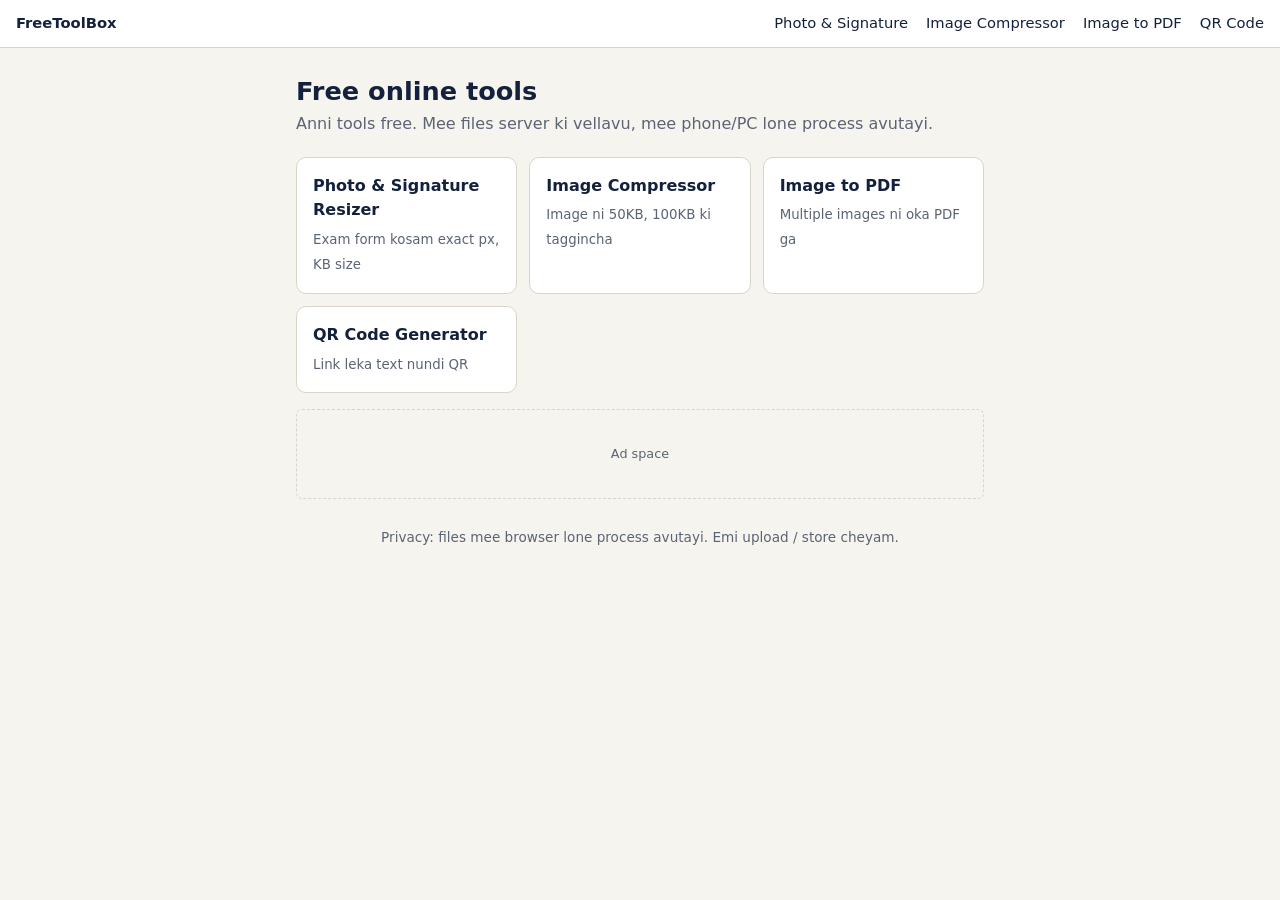
<file: index.html>
<!DOCTYPE html><html lang="en"><head><meta charset="utf-8"><meta name="viewport" content="width=device-width, initial-scale=1"><link rel="stylesheet" href="style.css"><title>FreeToolBox – Free online image, PDF and QR tools</title>
<meta name="description" content="Free online tools: photo and signature resizer for exam forms, image compressor, image to PDF, QR code generator. No upload, works in your browser."></head><body>
<header class="nav"><a class="brand" href="index.html">FreeToolBox</a><a href="photo-signature-resizer.html">Photo &amp; Signature</a><a href="image-compressor.html">Image Compressor</a><a href="image-to-pdf.html">Image to PDF</a><a href="qr-code-generator.html">QR Code</a></header><main><h1>Free online tools</h1><p class="sub">Anni tools free. Mee files server ki vellavu, mee phone/PC lone process avutayi.</p>
<div class="tools">
<a href="photo-signature-resizer.html"><b>Photo &amp; Signature Resizer</b><small>Exam form kosam exact px, KB size</small></a>
<a href="image-compressor.html"><b>Image Compressor</b><small>Image ni 50KB, 100KB ki taggincha</small></a>
<a href="image-to-pdf.html"><b>Image to PDF</b><small>Multiple images ni oka PDF ga</small></a>
<a href="qr-code-generator.html"><b>QR Code Generator</b><small>Link leka text nundi QR</small></a>
</div><div class="ad" aria-label="Advertisement">Ad space</div><footer>Privacy: files mee browser lone process avutayi. Emi upload / store cheyam.</footer></main></body></html>
</file>
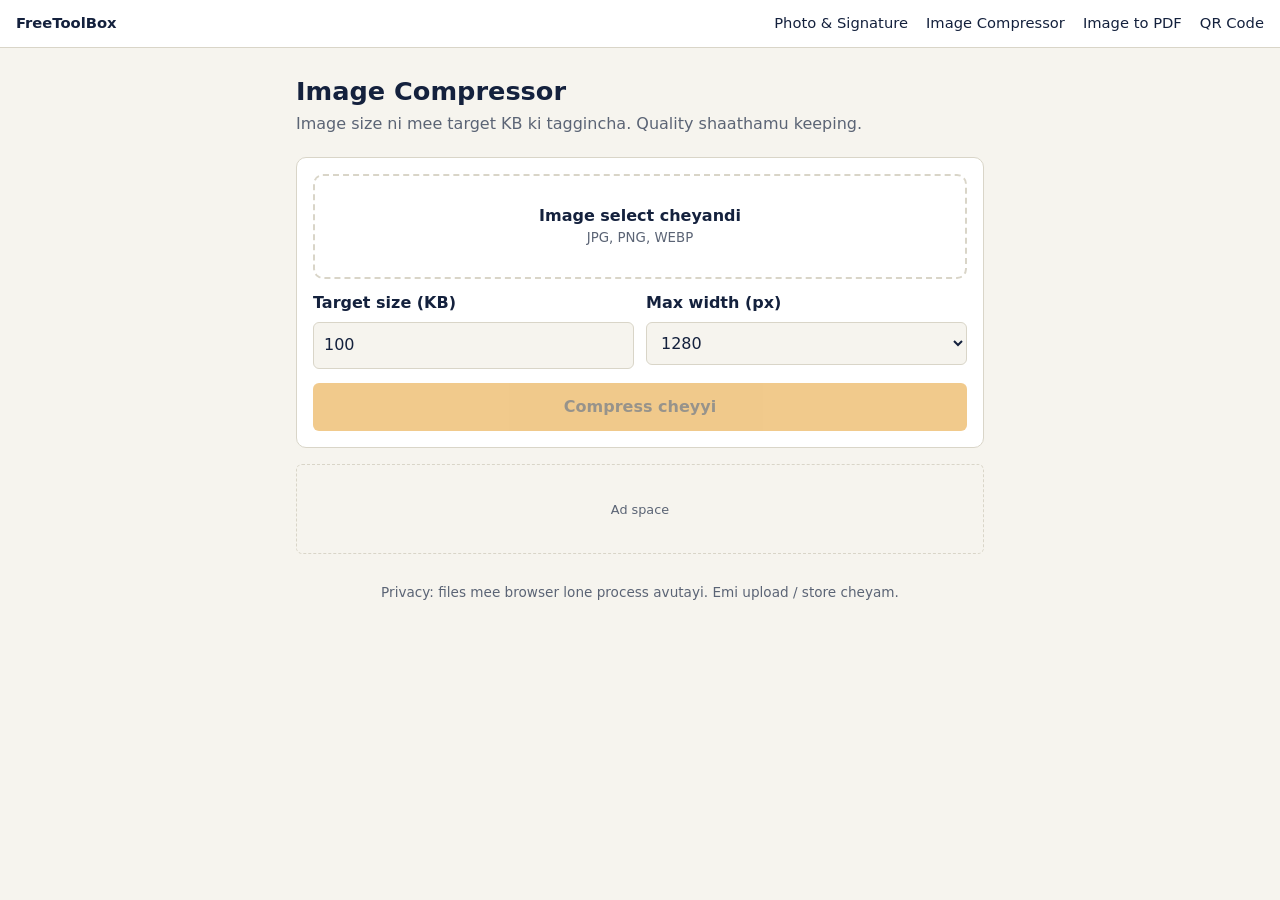
<file: image-compressor.html>
<!DOCTYPE html><html lang="en"><head><meta charset="utf-8"><meta name="viewport" content="width=device-width, initial-scale=1"><link rel="stylesheet" href="style.css"><title>Image Compressor – Reduce image size to 50KB, 100KB, 200KB</title>
<meta name="description" content="Compress JPG, PNG or WEBP images to a target size in KB. Free, no upload, works in your browser."></head><body>
<header class="nav"><a class="brand" href="index.html">FreeToolBox</a><a href="photo-signature-resizer.html">Photo &amp; Signature</a><a href="image-compressor.html">Image Compressor</a><a href="image-to-pdf.html">Image to PDF</a><a href="qr-code-generator.html">QR Code</a></header><main><h1>Image Compressor</h1><p class="sub">Image size ni mee target KB ki taggincha. Quality shaathamu keeping.</p>
<section class="card"><label class="drop" for="file">Image select cheyandi<small>JPG, PNG, WEBP</small><input id="file" type="file" accept="image/*"></label>
<div class="row"><div><label for="kb">Target size (KB)</label><input id="kb" type="number" min="5" value="100"></div>
<div><label for="mw">Max width (px)</label><select id="mw"><option value="0">Original</option><option value="1920">1920</option><option value="1280" selected>1280</option><option value="800">800</option><option value="500">500</option></select></div></div>
<button id="go" disabled>Compress cheyyi</button></section>
<section class="card" id="out" hidden aria-live="polite"><canvas id="cv"></canvas><p class="stat" id="stat"></p><button id="dl">Download JPG</button></section>
<div class="ad" aria-label="Advertisement">Ad space</div><footer>Privacy: files mee browser lone process avutayi. Emi upload / store cheyam.</footer></main>
<script>
const $=i=>document.getElementById(i);let img=null,blob=null,name='image',orig=0;
$('file').onchange=e=>{const f=e.target.files[0];if(!f)return;name=f.name.replace(/\.[^.]+$/,'');orig=f.size;
const im=new Image();im.onload=()=>{img=im;$('go').disabled=false};im.onerror=()=>alert('Ee image open avvaledu.');im.src=URL.createObjectURL(f)};
const tb=q=>new Promise(r=>$('cv').toBlob(r,'image/jpeg',q));
$('go').onclick=async()=>{
 const mw=+$('mw').value,mx=+$('kb').value*1024;let w=img.naturalWidth,h=img.naturalHeight;
 if(mw&&w>mw){h=Math.round(h*mw/w);w=mw}
 const cv=$('cv');
 const draw=(w,h)=>{cv.width=w;cv.height=h;const c=cv.getContext('2d');c.fillStyle='#fff';c.fillRect(0,0,w,h);c.drawImage(img,0,0,w,h)};
 let best=null;
 for(let s=1;s>0.2&&!best;s-=0.15){
  draw(Math.round(w*s),Math.round(h*s));
  let lo=0.1,hi=0.95;
  for(let i=0;i<8;i++){const q=(lo+hi)/2,b=await tb(q);if(b.size<=mx){best=b;lo=q}else hi=q}
 }
 if(!best)best=await tb(0.1);
 blob=best;const ok=blob.size<=mx;
 $('stat').textContent=(orig/1024).toFixed(0)+' KB → '+(blob.size/1024).toFixed(1)+' KB'+(ok?'':' (target ki cheraledu, vere image try cheyandi)');
 $('stat').className='stat '+(ok?'ok':'bad');$('out').hidden=false};
$('dl').onclick=()=>{const a=document.createElement('a');a.href=URL.createObjectURL(blob);a.download=name+'_compressed.jpg';a.click()};
</script></body></html>
</file>
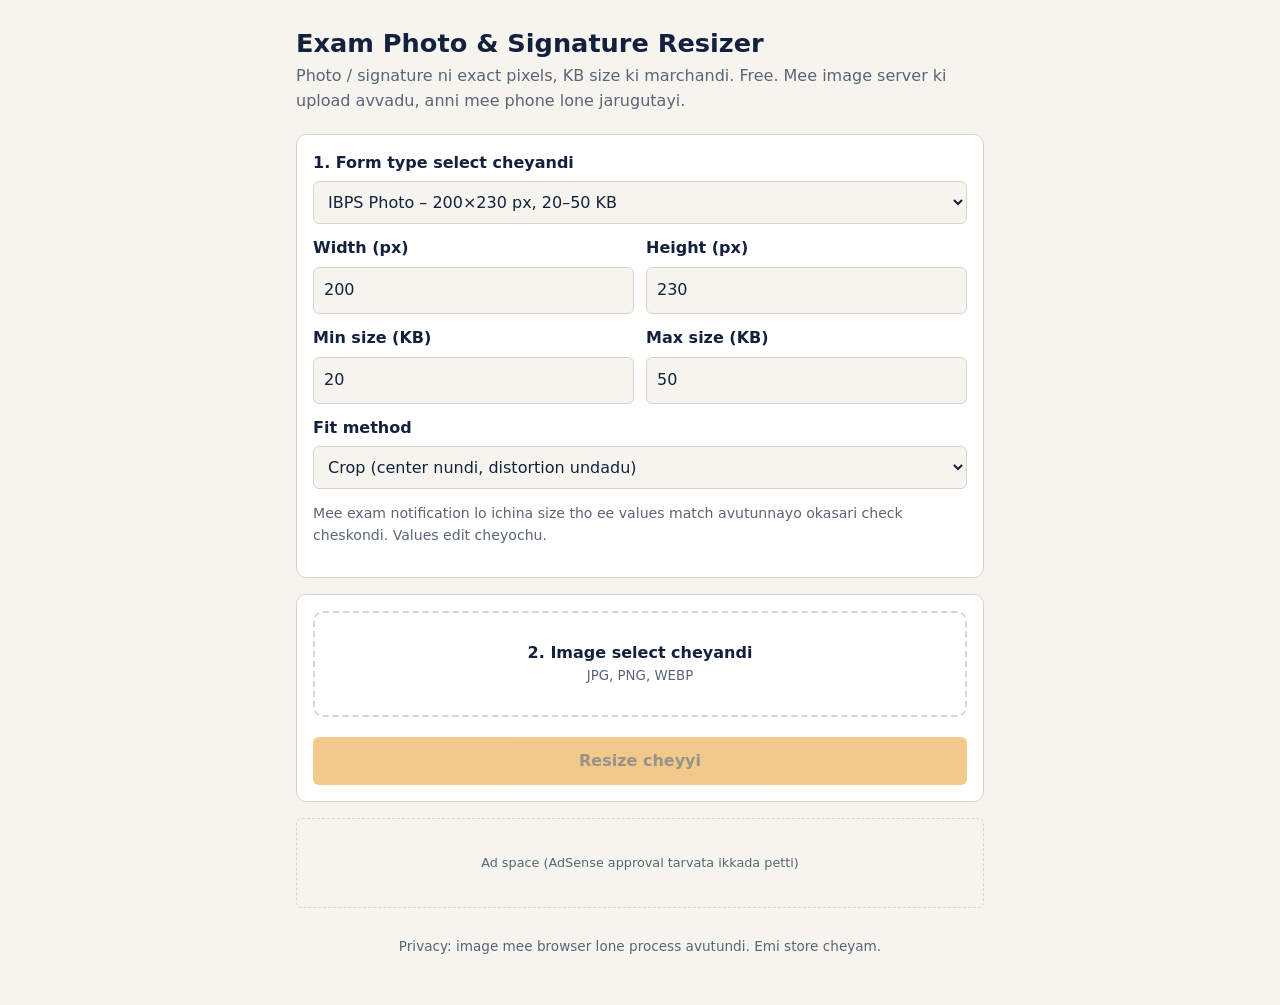
<file: photo-signature-resizer.html>
<!DOCTYPE html>
<html lang="en">
<head>
<meta charset="utf-8">
<meta name="viewport" content="width=device-width, initial-scale=1">
<title>Exam Photo & Signature Resizer – Free, no upload</title>
<meta name="description" content="Resize photo and signature to exact pixels and KB size for exam forms (IBPS, SSC, RRB and more). Works in your browser. Your image never leaves your phone.">
<style>
:root{--bg:#f6f4ee;--ink:#14213d;--muted:#5b6475;--line:#d9d5c8;--card:#fff;--accent:#e08a00;--accent-ink:#1a1200;--ok:#1d7a46;--bad:#b3261e}
@media (prefers-color-scheme:dark){:root{--bg:#0f1524;--ink:#eef0f6;--muted:#9aa3b8;--line:#2a3350;--card:#172036;--accent:#f2a21a;--accent-ink:#1a1200;--ok:#5fd18c;--bad:#ff8a80}}
*{box-sizing:border-box}
body{margin:0;background:var(--bg);color:var(--ink);font:16px/1.55 system-ui,"Noto Sans Telugu","Segoe UI",Roboto,sans-serif}
main{max-width:720px;margin:0 auto;padding:20px 16px 48px}
h1{font-size:1.6rem;line-height:1.25;margin:8px 0 4px}
.sub{color:var(--muted);margin:0 0 20px}
.card{background:var(--card);border:1px solid var(--line);border-radius:10px;padding:16px;margin-bottom:16px}
label{display:block;font-weight:600;margin:0 0 6px}
select,input[type=number]{width:100%;padding:10px;border:1px solid var(--line);border-radius:6px;background:var(--bg);color:var(--ink);font:inherit}
.row{display:grid;grid-template-columns:repeat(2,1fr);gap:12px;margin-top:12px}
.drop{display:block;border:2px dashed var(--line);border-radius:10px;padding:28px 12px;text-align:center;cursor:pointer;font-weight:600}
.drop:focus-within,.drop:hover{border-color:var(--accent)}
.drop input{position:absolute;opacity:0;width:1px;height:1px}
.drop small{display:block;font-weight:400;color:var(--muted)}
button{font:inherit;font-weight:700;padding:12px 18px;border:0;border-radius:6px;background:var(--accent);color:var(--accent-ink);cursor:pointer;width:100%;margin-top:14px}
button:disabled{opacity:.45;cursor:not-allowed}
button:focus-visible,select:focus-visible,input:focus-visible{outline:3px solid var(--ink);outline-offset:2px}
#out{display:none}
#out.show{display:block}
canvas{max-width:100%;height:auto;border:1px solid var(--line);background:#fff;display:block;margin:0 auto}
.stat{margin:12px 0 0;font-weight:600;text-align:center}
.ok{color:var(--ok)}.bad{color:var(--bad)}
.note{font-size:.88rem;color:var(--muted)}
.ad{min-height:90px;border:1px dashed var(--line);border-radius:6px;display:flex;align-items:center;justify-content:center;color:var(--muted);font-size:.8rem;margin:16px 0}
footer{font-size:.85rem;color:var(--muted);text-align:center;margin-top:28px}
</style>
</head>
<body>
<main>
<h1>Exam Photo & Signature Resizer</h1>
<p class="sub">Photo / signature ni exact pixels, KB size ki marchandi. Free. Mee image server ki upload avvadu, anni mee phone lone jarugutayi.</p>

<section class="card">
  <label for="preset">1. Form type select cheyandi</label>
  <select id="preset">
    <option value="200,230,20,50">IBPS Photo – 200×230 px, 20–50 KB</option>
    <option value="140,60,10,20">IBPS Signature – 140×60 px, 10–20 KB</option>
    <option value="200,230,20,50">Generic Photo – 200×230 px, 20–50 KB</option>
    <option value="140,60,10,20">Generic Signature – 140×60 px, 10–20 KB</option>
    <option value="custom">Custom (nenu enter chestanu)</option>
  </select>
  <div class="row">
    <div><label for="w">Width (px)</label><input id="w" type="number" min="20" max="4000" value="200"></div>
    <div><label for="h">Height (px)</label><input id="h" type="number" min="20" max="4000" value="230"></div>
    <div><label for="minkb">Min size (KB)</label><input id="minkb" type="number" min="1" value="20"></div>
    <div><label for="maxkb">Max size (KB)</label><input id="maxkb" type="number" min="1" value="50"></div>
  </div>
  <div style="margin-top:12px">
    <label for="mode">Fit method</label>
    <select id="mode">
      <option value="crop">Crop (center nundi, distortion undadu)</option>
      <option value="pad">Full image, white padding</option>
      <option value="stretch">Stretch (exact size ki)</option>
    </select>
  </div>
  <p class="note">Mee exam notification lo ichina size tho ee values match avutunnayo okasari check cheskondi. Values edit cheyochu.</p>
</section>

<section class="card">
  <label class="drop" for="file">2. Image select cheyandi<small>JPG, PNG, WEBP</small>
    <input id="file" type="file" accept="image/*">
  </label>
  <button id="go" disabled>Resize cheyyi</button>
</section>

<section class="card" id="out" aria-live="polite">
  <canvas id="cv"></canvas>
  <p class="stat" id="stat"></p>
  <button id="dl">Download JPG</button>
</section>

<div class="ad" aria-label="Advertisement">Ad space (AdSense approval tarvata ikkada petti)</div>

<footer>Privacy: image mee browser lone process avutundi. Emi store cheyam.</footer>
</main>

<script>
const $=id=>document.getElementById(id);
const preset=$('preset'),W=$('w'),H=$('h'),MIN=$('minkb'),MAX=$('maxkb'),mode=$('mode'),file=$('file'),go=$('go'),out=$('out'),cv=$('cv'),stat=$('stat'),dl=$('dl');
let img=null,blob=null,name='image';

preset.onchange=()=>{
  if(preset.value==='custom')return;
  const [w,h,mn,mx]=preset.value.split(',');
  W.value=w;H.value=h;MIN.value=mn;MAX.value=mx;
};
[W,H,MIN,MAX].forEach(el=>el.oninput=()=>{preset.value='custom'});

file.onchange=()=>{
  const f=file.files[0];
  if(!f)return;
  name=f.name.replace(/\.[^.]+$/,'');
  const url=URL.createObjectURL(f);
  const im=new Image();
  im.onload=()=>{img=im;go.disabled=false;go.textContent='Resize cheyyi ('+f.name+')'};
  im.onerror=()=>{img=null;go.disabled=true;alert('Ee image open avvaledu. Vere JPG/PNG try cheyandi.')};
  im.src=url;
};

function draw(w,h){
  cv.width=w;cv.height=h;
  const c=cv.getContext('2d');
  c.fillStyle='#fff';c.fillRect(0,0,w,h);
  const iw=img.naturalWidth,ih=img.naturalHeight,m=mode.value;
  if(m==='stretch')c.drawImage(img,0,0,w,h);
  else if(m==='crop'){
    const s=Math.max(w/iw,h/ih),sw=w/s,sh=h/s;
    c.drawImage(img,(iw-sw)/2,(ih-sh)/2,sw,sh,0,0,w,h);
  }else{
    const s=Math.min(w/iw,h/ih),dw=iw*s,dh=ih*s;
    c.drawImage(img,(w-dw)/2,(h-dh)/2,dw,dh);
  }
}

const toBlob=q=>new Promise(r=>cv.toBlob(r,'image/jpeg',q));

go.onclick=async()=>{
  const w=+W.value,h=+H.value,mn=+MIN.value*1024,mx=+MAX.value*1024;
  if(!w||!h||!mx||mn>mx){alert('Width, height, size values correct ga enter cheyandi.');return}
  draw(w,h);
  // Binary search for the highest quality that stays under max size
  let lo=0.05,hi=0.98,best=null;
  for(let i=0;i<9;i++){
    const q=(lo+hi)/2,b=await toBlob(q);
    if(b.size<=mx){best=b;lo=q}else hi=q;
  }
  if(!best)best=await toBlob(0.05);
  blob=best;
  const kb=(blob.size/1024).toFixed(1);
  let msg,cls;
  if(blob.size>mx){msg=`${kb} KB. Max ${MAX.value} KB kante ekkuva undi. Width/height tagginchandi leka Crop method try cheyandi.`;cls='bad'}
  else if(blob.size<mn){msg=`${kb} KB. Min ${MIN.value} KB kante takkuva undi. Pedda resolution image tho try cheyandi.`;cls='bad'}
  else{msg=`${w}×${h} px, ${kb} KB. Size correct!`;cls='ok'}
  stat.textContent=msg;stat.className='stat '+cls;
  out.classList.add('show');
  dl.disabled=false;
  out.scrollIntoView({behavior:'smooth',block:'nearest'});
};

dl.onclick=()=>{
  if(!blob)return;
  const a=document.createElement('a');
  a.href=URL.createObjectURL(blob);
  a.download=name+'_'+W.value+'x'+H.value+'.jpg';
  a.click();
  setTimeout(()=>URL.revokeObjectURL(a.href),2000);
};
</script>
</body>
</html>
</file>
<file: style.css>
:root{--bg:#f6f4ee;--ink:#14213d;--muted:#5b6475;--line:#d9d5c8;--card:#fff;--accent:#e08a00;--accent-ink:#1a1200;--ok:#1d7a46;--bad:#b3261e}
@media (prefers-color-scheme:dark){:root{--bg:#0f1524;--ink:#eef0f6;--muted:#9aa3b8;--line:#2a3350;--card:#172036;--accent:#f2a21a;--accent-ink:#1a1200;--ok:#5fd18c;--bad:#ff8a80}}
*{box-sizing:border-box}
body{margin:0;background:var(--bg);color:var(--ink);font:16px/1.55 system-ui,"Noto Sans Telugu","Segoe UI",Roboto,sans-serif}
.nav{display:flex;flex-wrap:wrap;gap:8px 18px;align-items:center;padding:12px 16px;border-bottom:1px solid var(--line);background:var(--card)}
.nav .brand{font-weight:800;color:var(--ink);text-decoration:none;margin-right:auto}
.nav a{color:var(--ink);text-decoration:none;font-size:.92rem}
.nav a:hover{text-decoration:underline}
main{max-width:720px;margin:0 auto;padding:20px 16px 48px}
h1{font-size:1.6rem;line-height:1.25;margin:8px 0 4px}
.sub{color:var(--muted);margin:0 0 20px}
.card{background:var(--card);border:1px solid var(--line);border-radius:10px;padding:16px;margin-bottom:16px}
label{display:block;font-weight:600;margin:0 0 6px}
select,input[type=number],input[type=text],textarea{width:100%;padding:10px;border:1px solid var(--line);border-radius:6px;background:var(--bg);color:var(--ink);font:inherit}
input[type=color]{width:100%;height:42px;border:1px solid var(--line);border-radius:6px;background:var(--bg)}
.row{display:grid;grid-template-columns:repeat(2,1fr);gap:12px;margin-top:12px}
.drop{display:block;border:2px dashed var(--line);border-radius:10px;padding:28px 12px;text-align:center;cursor:pointer;font-weight:600;position:relative}
.drop:focus-within,.drop:hover{border-color:var(--accent)}
.drop input{position:absolute;opacity:0;width:1px;height:1px}
.drop small{display:block;font-weight:400;color:var(--muted)}
button,.btn{font:inherit;font-weight:700;padding:12px 18px;border:0;border-radius:6px;background:var(--accent);color:var(--accent-ink);cursor:pointer;width:100%;margin-top:14px;display:block;text-align:center;text-decoration:none}
button.sec{background:var(--bg);color:var(--ink);border:1px solid var(--line);width:auto;margin:0;padding:6px 10px;font-weight:600}
button:disabled{opacity:.45;cursor:not-allowed}
button:focus-visible,select:focus-visible,input:focus-visible,textarea:focus-visible,a:focus-visible{outline:3px solid var(--ink);outline-offset:2px}
.stat{margin:12px 0 0;font-weight:600;text-align:center}
.ok{color:var(--ok)}.bad{color:var(--bad)}
.note{font-size:.88rem;color:var(--muted)}
.ad{min-height:90px;border:1px dashed var(--line);border-radius:6px;display:flex;align-items:center;justify-content:center;color:var(--muted);font-size:.8rem;margin:16px 0}
footer{font-size:.85rem;color:var(--muted);text-align:center;margin-top:28px}
.list{list-style:none;margin:12px 0 0;padding:0}
.list li{display:flex;gap:10px;align-items:center;padding:8px 0;border-top:1px solid var(--line)}
.list img{width:48px;height:48px;object-fit:cover;border-radius:4px}
.list span{flex:1;overflow:hidden;text-overflow:ellipsis;white-space:nowrap}
.tools{display:grid;gap:12px;grid-template-columns:repeat(auto-fit,minmax(220px,1fr))}
.tools a{display:block;background:var(--card);border:1px solid var(--line);border-radius:10px;padding:16px;color:var(--ink);text-decoration:none}
.tools a:hover{border-color:var(--accent)}
.tools b{display:block;margin-bottom:4px}
.tools small{color:var(--muted)}
canvas,.preview{max-width:100%;height:auto;display:block;margin:0 auto}
</file>
